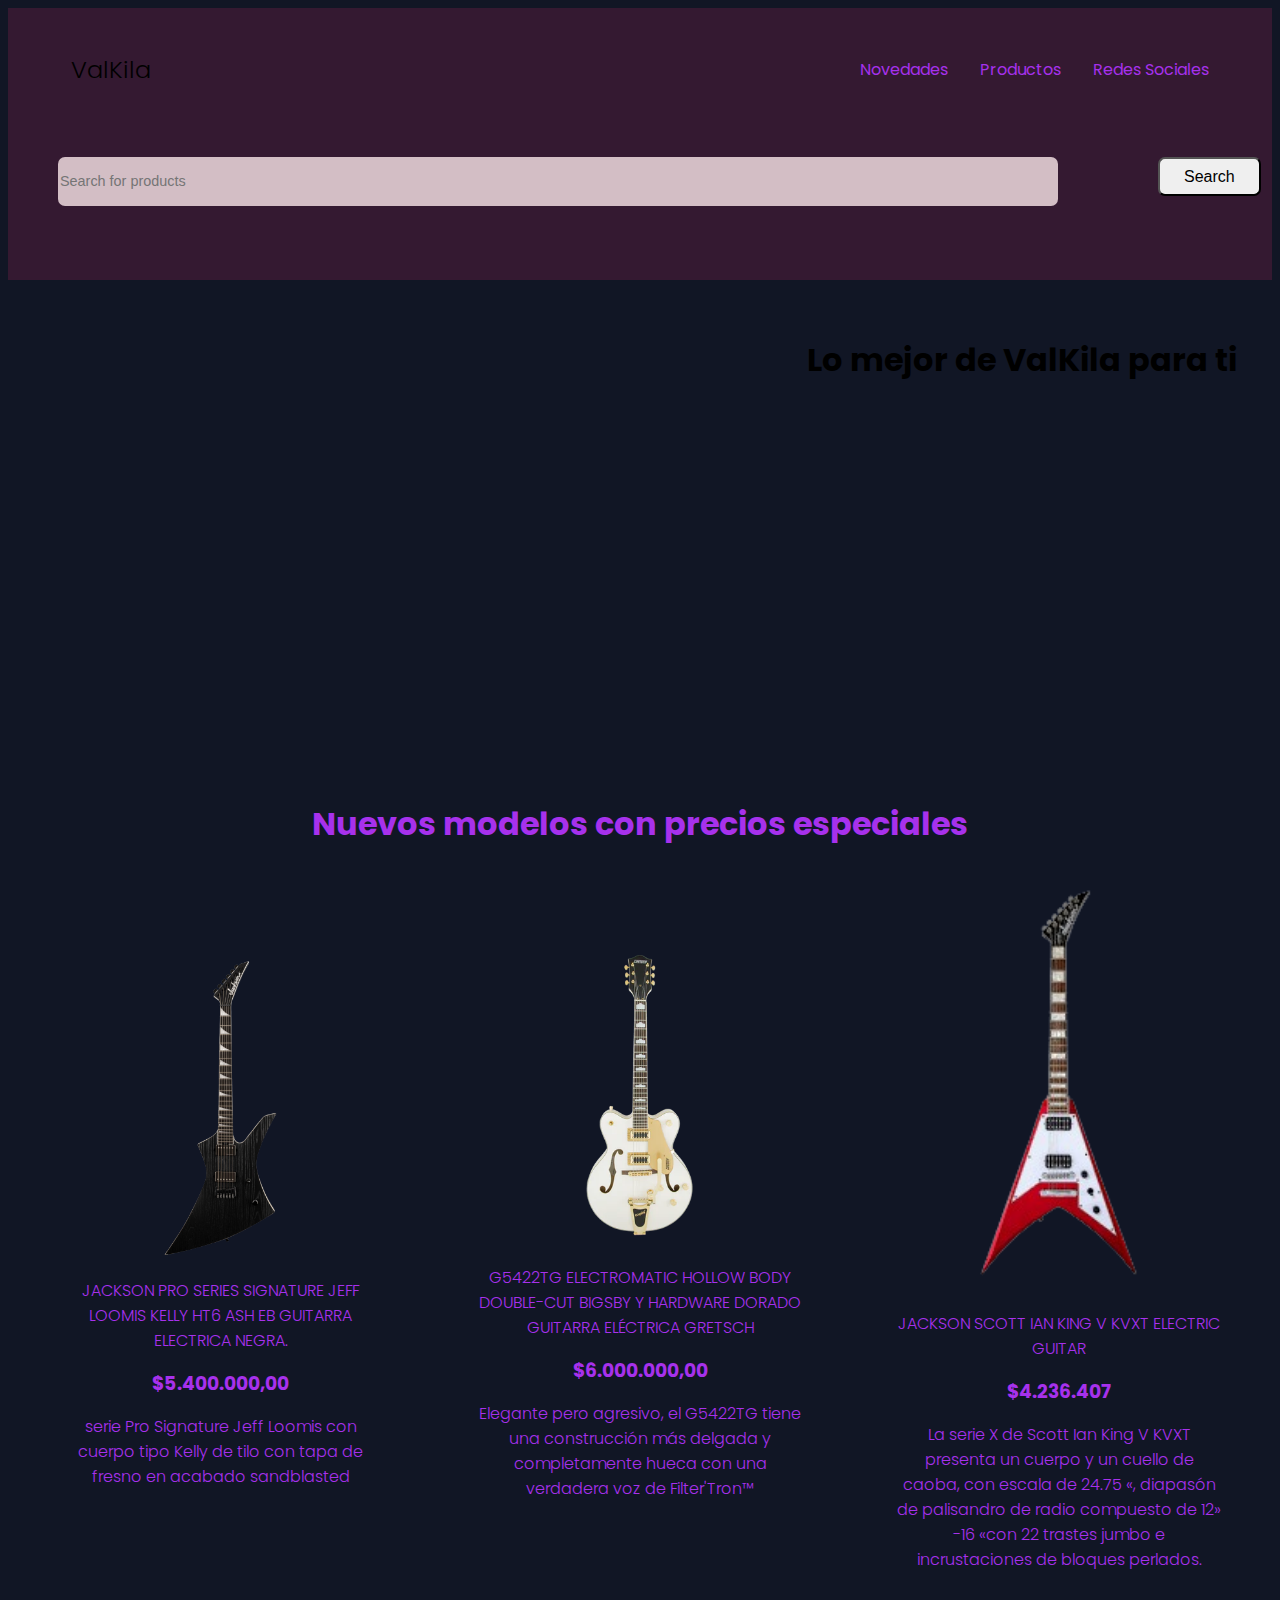
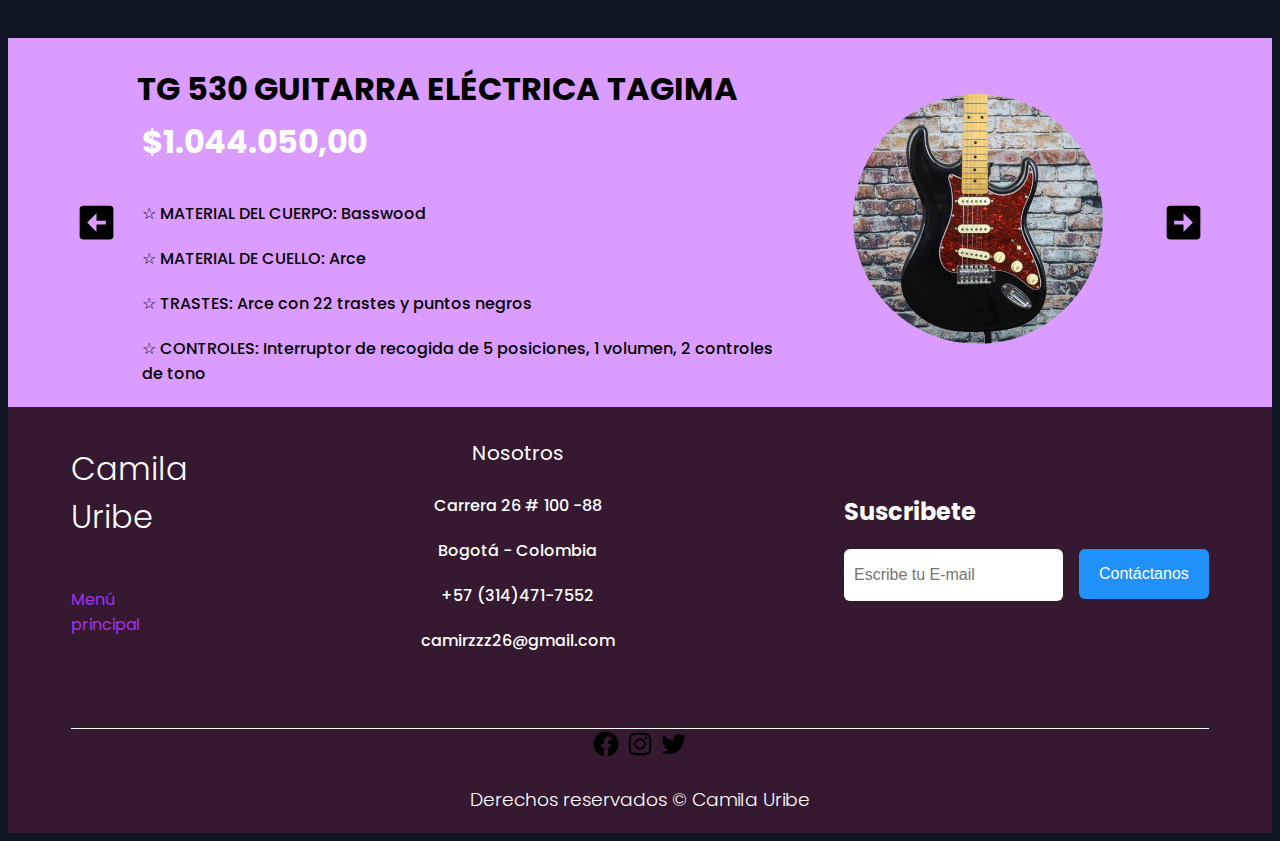
<file: index.html>
<!DOCTYPE html>
<html lang="en">
<head>
    <meta charset="UTF-8">
    <meta name="viewport" content="width=device-width, initial-scale=1.0">
    <title>ValKila</title>
    <link rel="shortcut icon" href="icons/guitar_icon.png" type="image/x-icon">
    <link rel="stylesheet" href="css/style.css">
    <style>
        img{
            width: 1300px;
            height: auto;
            margin: 0 auto;
            overflow: hidden;
        }
    </style>
</head>
<body>
    <header class="header-main">
        <nav class="nav container">
            <div class="nav_logo">
                <h2 class="nav_title">ValKila</h2>
            </div>
            <ul class="nav_link nav_link_menu">
                <li class="nav_items">
                    <a href="#novedades_especiales" class="nav_links">Novedades</a>
                </li>
                <li class="nav_items">
                    <a href="#productos_disponibles" class="nav_links">Productos</a>
                </li>
                <li class="nav_items">
                    <a href="#social_media" class="nav_links">Redes Sociales</a>
                </li>
            </ul>
        </nav>
        <div class="right">
            <div class="search">
                <form action="" class="search">
                    <input type="search" placeholder="Search for products">
                    <button type="submit">Search</button>
                </form>
            </div>
        </div>
        <div class="right_search">
            <img src="icons/search.svg" alt="Icon Search" class="right_img">
        </div>
    </header>

    <div class="container-fondo">
        <h1>Lo mejor de ValKila para ti</h1>
    </div>

    <div class="descuentos" id="novedades_especiales">
        <div class="contenedor">
            <h2 class="titulo">Nuevos modelos con precios especiales</h2>
            <div class="novedades1">
                <div class="novedades2">
                    <img src="img/descuento1.png" alt="">
                    <p>JACKSON PRO SERIES SIGNATURE JEFF LOOMIS KELLY HT6 ASH EB GUITARRA ELECTRICA NEGRA.</p>
                    <h3>$5.400.000,00</h3>
                    <p>serie Pro Signature Jeff Loomis con cuerpo tipo Kelly de tilo con tapa de fresno en acabado sandblasted</p>
                </div>
                <div class="novedades2">
                    <img src="img/descuento2.png" alt="">
                    <p>G5422TG ELECTROMATIC HOLLOW BODY DOUBLE-CUT BIGSBY Y HARDWARE DORADO GUITARRA ELÉCTRICA GRETSCH</p>
                    <h3>$6.000.000,00</h3>
                    <p>Elegante pero agresivo, el G5422TG tiene una construcción más delgada y completamente hueca con una verdadera voz de Filter'Tron™</p>
                </div>
                <div class="novedades2">
                    <img src="img/descuento3.png" alt="">
                    <p>JACKSON SCOTT IAN KING V KVXT ELECTRIC GUITAR</p>
                    <h3>$4.236.407</h3>
                    <p>La serie X de Scott Ian King V KVXT presenta un cuerpo y un cuello de caoba, con escala de 24.75 «, diapasón de palisandro de radio compuesto de 12» -16 «con 22 trastes jumbo e incrustaciones de bloques perlados.</p>
                </div>
            </div>
        </div>
    </div>

    <section class="testimony" id="productos_disponibles">
        <div class="testimony_container container">
            
            <img src="icons/leftarrow.svg" alt="Icon Flecha" class="testimony_arrow" id="before">                
            
            <section class="testimony_body testimony_body--show" data-id="1">
                <div class="testimony_texts">
                    <h2 class="subtitle">TG 530 GUITARRA ELÉCTRICA TAGIMA
                        <span class="testimony_course">$1.044.050,00</span>
                    </h2>
                    <p class="testimony__review">
                        <a href="#">☆ MATERIAL DEL CUERPO: Basswood</a>
                        <a href="#">☆ MATERIAL DE CUELLO: Arce</a>
                        <a href="#">☆ TRASTES: Arce con 22 trastes y puntos negros</a>
                        <a href="#">☆ CONTROLES: Interruptor de recogida de 5 posiciones, 1 volumen, 2 controles de tono</a>
                    </p>
                </div>
                <figure class="testimony_picture">
                    <img src="img/productof1.jpg" alt="Foto instrumento" class="testimony_img">
                </figure>
            </section>
            
            <section class="testimony_body" data-id="2">
                <div class="testimony_texts">
                    <h2 class="subtitle">AMPLIFICADOR FRONTMAN 10G FENDER
                        <span class="testimony_course">$494.100,00</span>
                    </h2>
                    <p class="testimony__review">
                        <a href="#">☆ ALTAVOZ: 6</a>
                        <a href="#">☆ INTERRUPTOR DE OVERDRIVE </a>
                        <a href="#">☆ MÁXIMA POTENCIA</a>
                    </p>
                </div>
                <figure class="testimony_picture">
                    <img src="img/productof2.jpg" alt="Foto accesorio" class="testimony_img">
                </figure>
            </section>

            <section class="testimony_body" data-id="3">
                <div class="testimony_texts">
                    <h2 class="subtitle">MULTI-STAND 5 ESPACIOS FENDER
                        <span class="testimony_course">$346.500,00</span>
                    </h2>
                    <p class="testimony__review">
                        <a href="#">☆ MARCO DE ACERO RESISTENTE</a>
                        <a href="#">☆ ACOLCHADO DE ESPUMA</a>
                    </p>
                </div>
                <figure class="testimony_picture">
                    <img src="img/productof3.jpg" alt="Foto accesorio" class="testimony_img">
                </figure>
            </section>

            <section class="testimony_body" data-id="4">
                <div class="testimony_texts">
                    <h2 class="subtitle">GS MINI SAPELE ACÚSTICA TAYLOR
                        <span class="testimony_course">$2.605.500,00</span>
                    </h2>
                    <p class="testimony__review">
                        <a href="#">☆ TAPA SÓLIDA DE ABETO SITKA</a>
                        <a href="#">☆ AROS Y FONDO DE SAPELI EN CAPAS</a>
                        <a href="#">☆ ESCALA CORTA</a>
                    </p>
                </div>
                <figure class="testimony_picture">
                    <img src="img/productof4.jpg" alt="Foto instrumento" class="testimony_img">
                </figure>
            </section>

            <img src="icons/rightarrow.svg" alt="Icon Flecha" class="testimony_arrow" id="next">                

        </div>
    </section>





    <footer class="footer" id="social_media">
        <section class="footer_container container">
            <nav class="nav nav--footer">
                <h2 class="footer_title">Camila Uribe</h2>
                <ul class="nav_link nav_link--footer">
                    <li class="nav_items">
                        <a href="#" class="nav_links">Menú principal</a>
                    </li>
                </ul>
            </nav>

            <div class="info-apartado">
                <h4>Nosotros</h4>
                <a href="#">Carrera 26 # 100 -88</a>
                <a href="#">Bogotá - Colombia</a>
                <a href="#">+57 (314)471-7552</a>
                <a href="#">camirzzz26@gmail.com</a>
            </div>

            <form class="footer_form">
                <h2 class="footer_info">Suscribete</h2>
                <div class="footer_inputs">
                    <input type="email" class="footer_input" placeholder="Escribe tu E-mail">
                    <input type="submit" value="Contáctanos" class="footer_submit"> 
                </div>
            </form>
        </section>

        <section class="footer_copy container">
            <div class="footer_social">
                <a href="#" class="footer_icon"><img src="icons/facebook.svg" alt="Icon facebook" class="footer_img"></a>
                <a href="#" class="footer_icon"><img src="icons/instagram.svg" alt="Icon Instagram" class="footer_img"></a>
                <a href="#" class="footer_icon"><img src="icons/twitter.svg" alt="Icon Twitter" class="footer_img"></a>
            </div>
            <h3 class="footer_copyright">Derechos reservados &copy; Camila Uribe</h3>
        </section>
    </footer>

    <script src="js/slider.js"></script>

   
    
    
</body>
</html>
</file>
<file: css/style.css>
@import url('https://fonts.googleapis.com/css2?family=Poppins:wght@300;400;600;700&display=swap');

body{
    font-family: 'Poppins', sans-serif;
    background-color: #111625;
}
:root{
    --padding-container: 100px 0;
    --percent100: 50%;
    --fw3: 100;
}
.header-main{
    background-color: #341931;
    padding: 1.5em 0; 
    /* Ahí no puse margin bottom porque no quiero que haya espacio entre la caja y la imagen */
}
.container{
    width: 90%;
    max-width: 1200px;
    margin: 0 auto;
    overflow: hidden;
    /* padding: var(--padding-container); */
}
/* nav */
.nav{
    --padding-container: 0;
    height: 100%;
    display: flex;
    align-items: center;
}

.nav_title{
    font-weight: 300;
}

.nav_link{
    margin-left: auto;
    padding: 0;
    display: grid;
    grid-auto-flow: column;
    grid-auto-columns: max-content;
    gap: 2em;
}

.nav_items{
    list-style: none;
}

.nav_links{
    color: #a731ec;
    text-decoration: none;
}

.header-main .right{
    flex: 1;
}
form{
    position: relative;
}
form.search input{
    line-height: 3.25em;
    padding: 0 7em 0 4.5 em;
    border: 0;
    outline: 0;
    width: var(--percent100) ;
    border-radius: 7px;
    font-size: 0.9em;
    font-weight: var(--fw3);
    width: 100%;
    max-width: 1000px;
    margin: 50px;
    background-color: #d3bec5;
}
form.search :where(button) {
    position: absolute;
    top: 0;
    padding: 0.55em 1.5em;
    font-size: 1em;
    margin: 50px;
    border-radius: 7px;
}
.right_search{
    margin-left: auto;
    cursor: pointer;
    display: none;
}
.right_img{
    display: block;
    width: 30px;
}
.container-fondo{
    background-image: url(https://images.unsplash.com/photo-1582188886038-0359ac9d69a5?ixlib=rb-4.0.3&ixid=M3wxMjA3fDB8MHxwaG90by1wYWdlfHx8fGVufDB8fHx8fA%3D%3D&auto=format&fit=crop&w=1364&q=80);
    background-position: center;
    background-repeat: no-repeat;
    color: #000;
    text-align: right;
    padding: 35px;
    height: 400px;
}
.descuentos{
    margin: 50px;
}
.titulo{
    margin: 30px;
    text-align: center;
    font-size: xx-large;
    color: #a731ec;
}
.novedades1{
    display: flex;
    justify-content: space-between;
    align-items: center;
    color: #a731ec;
}
.novedades2{
    width: 28%;
    text-align: center;
}
.novedades2 img{
    width: 90%;
}
.novedades2 h3{
    margin: 10px 0;
}

.novedades2 p{
    font-weight: 300;
}


.footer {
    background-color:#341931;
}

.footer_title{
    font-weight: 300;
    font-size: 2rem;
    margin-bottom: 30px;
}

.footer_title, .footer_info{
    color: #fff;
}

.footer_container{
    display: flex;
    justify-content: space-between;
    align-items: center;
    border-bottom: 1px solid #fff;
    padding-bottom: 60px;
}

.nav--footer{
    padding-bottom: 20px;
    display: grid;
    gap: 1em;
    grid-auto-flow: row;
    height: 100%;
}

.nav_link--footer{
    display: flex;
    margin: 0;
    margin-right: 20px;
    flex-wrap: wrap;    
}
.subtitle{
    color: var(--color-title);
    font-size: 2rem;
    margin-bottom: 25px;
}
.testimony{
    background-color:#db9cff;
}

.testimony_container{
    display: grid;
    grid-template-columns: 50px 1fr 50px;
    gap: 1em;
    align-items: center;
}

.testimony_body{
    display: grid;
    grid-template-columns: 1fr max-content;
    justify-content: space-between;
    align-items: center;
    gap: 2em;
    grid-column: 2/3;
    grid-row: 1/2;
    opacity: 0;
    pointer-events: none;
}

.testimony_body--show{
    pointer-events: unset;
    opacity: 1;
    transition: opacity 1.5s ease-in-out;
}

.testimony_img{
    width: 250px;
    height: 250px;
    border-radius: 50%;
    object-fit: cover;
    object-position: 50% 30%;
}

.testimony_texts{
    max-width: 700px;
}
.testimony__review > a{
    color: #000;
    display: block;
    text-decoration: none;
    margin-bottom: 10px;
    font-weight: 500;
    padding: 5px;
    border-radius: 5px;
}

.testimony_course{
    color: #fff;
    display: inline-block;
    padding: 5px;
}

.testimony_arrow{
    width: 90%;
    cursor: pointer;
}
.footer_inputs{
    margin-top: 10px;
    display: flex;
    overflow: hidden;
}

.footer_input{
    background-color: #fff;
    height: 50px;
    display: block;
    padding-left: 10px;
    border-radius: 6px;
    font-size: 1rem;
    outline: none;
    border: none;
    margin-right: 16px;
}

.footer_submit{
    margin-left: auto;
    display: inline-block;
    height: 50px;
    padding: 0 20px;
    background-color: #2091f9;
    border: none;
    font-size: 1rem;
    color: #fff;
    border-radius: 6px;
    cursor: pointer;
}

.footer_copy{
    --padding-container: 30px 0;
    text-align: center;
    color: #fff;
}

.footer_copyright{
    font-weight: 300;
}

.footer_icons{
    margin-bottom: 10px;
}

.footer_img{
    width: 30px;
}
.info-apartado{
    width: 100%;
    text-align: center;
}
.info-apartado h4 {
    color: white;
    font-size: 20px;
    font-weight: 400;
    margin-bottom: 15px; 
    padding: 5px;
}
.info-apartado > a {
    color: #fff;
    display: block;
    text-decoration: none;
    margin-bottom: 10px;
    font-weight: 500;
    padding: 5px;
    border-radius: 5px;
}
.info-apartado > a:hover {
    background-color:#a731ec;
    transition: all ease-in-out .4s;
}
</file>
